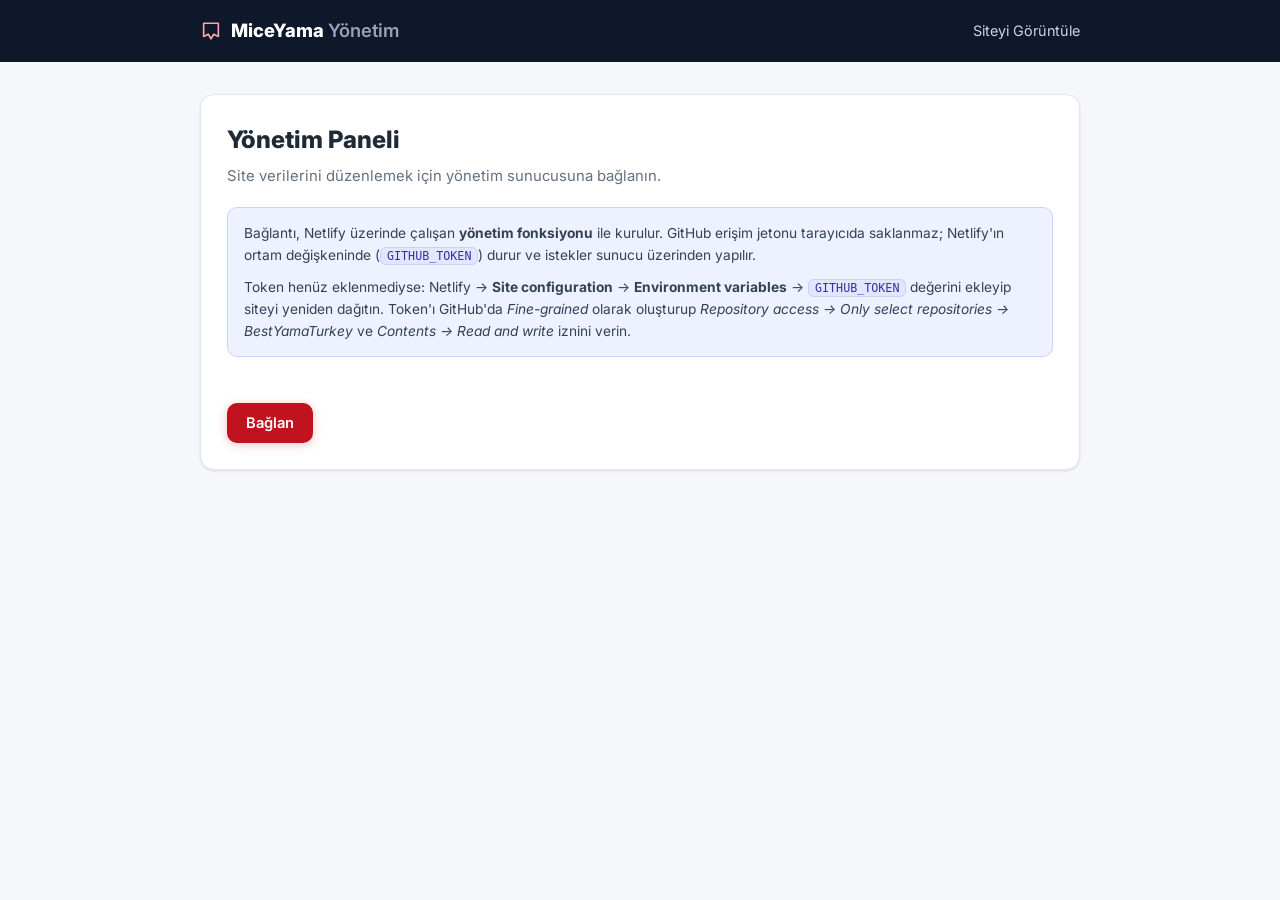
<file: admin.html>
<!DOCTYPE html>
<html lang="tr">
<head>
<meta charset="UTF-8">
<meta name="viewport" content="width=device-width, initial-scale=1.0">
<title>MiceYama — Yönetim Paneli</title>
<meta name="robots" content="noindex, nofollow">
<link rel="icon" href="data:image/svg+xml,%3Csvg xmlns='http://www.w3.org/2000/svg' viewBox='0 0 24 24'%3E%3Cpath fill='%23c1121f' d='M4 3.5v14.5l5-2.5 3 5 3-5 5 2.5v-14.5z'/%3E%3C/svg%3E">
<link rel="preconnect" href="https://fonts.googleapis.com">
<link rel="preconnect" href="https://fonts.gstatic.com" crossorigin>
<link href="https://fonts.googleapis.com/css2?family=Inter:wght@400;500;600;700;800&display=swap" rel="stylesheet">
<link rel="stylesheet" href="css/admin.css">
</head>
<body>

<header class="a-header">
  <div class="a-container">
    <a href="index.html" class="a-brand">
      <svg viewBox="0 0 24 24" width="22" height="22" aria-hidden="true">
        <path fill="none" stroke="currentColor" stroke-width="1.8" stroke-linejoin="round" d="M4 3.5v14.5l5-2.5 3 5 3-5 5 2.5v-14.5z"/>
      </svg>
      <span>MiceYama <em>Yönetim</em></span>
    </a>
    <div class="a-head-actions">
      <a href="index.html" class="a-link">Siteyi Görüntüle</a>
      <button class="a-btn a-btn-outline a-hide" id="logoutBtn">Çıkış</button>
    </div>
  </div>
</header>

<main class="a-main">
  <div class="a-container">

    <!-- ===== GİRİŞ ===== -->
    <section class="a-card a-login" id="loginView">
      <h1>Yönetim Paneli</h1>
      <p class="a-muted">Site verilerini düzenlemek için yönetim sunucusuna bağlanın.</p>
      <div class="a-note">
        <p>
          Bağlantı, Netlify üzerinde çalışan <strong>yönetim fonksiyonu</strong> ile kurulur.
          GitHub erişim jetonu tarayıcıda saklanmaz; Netlify'ın ortam değişkeninde
          (<code>GITHUB_TOKEN</code>) durur ve istekler sunucu üzerinden yapılır.
        </p>
        <p>
          Token henüz eklenmediyse: Netlify → <strong>Site configuration</strong> →
          <strong>Environment variables</strong> → <code>GITHUB_TOKEN</code> değerini ekleyip
          siteyi yeniden dağıtın. Token'ı GitHub'da <em>Fine-grained</em> olarak oluşturup
          <em>Repository access → Only select repositories → BestYamaTurkey</em> ve
          <em>Contents → Read and write</em> iznini verin.
        </p>
      </div>
      <p class="a-error" id="loginError" role="alert"></p>
      <button class="a-btn a-btn-primary" id="loginBtn">Bağlan</button>
    </section>

    <!-- ===== PANEL ===== -->
    <section class="a-hide" id="panelView">
      <div class="a-toolbar">
        <div class="a-status" id="connStatus">Bağlanılıyor…</div>
        <div class="a-toolbar-right">
          <button class="a-btn a-btn-outline" id="saveBtn">Değişiklikleri Kaydet</button>
        </div>
      </div>
      <p class="a-save-status" id="saveStatus"></p>

      <nav class="a-tabs" id="tabs">
        <button class="a-tab is-active" data-tab="download">İndirme &amp; Dosyalar</button>
        <button class="a-tab" data-tab="games">Oyunlar</button>
        <button class="a-tab" data-tab="duyurular">Duyurular</button>
        <button class="a-tab" data-tab="blog">Blog Yazıları</button>
        <button class="a-tab" data-tab="social">Sosyal Medya</button>
        <button class="a-tab" data-tab="faq">SSS</button>
        <button class="a-tab" data-tab="settings">Ayarlar</button>
      </nav>

      <!-- İndirme -->
      <section class="a-tabpane is-active" data-pane="download">
        <div class="a-card">
          <h2>İndirme Ayarları</h2>
          <p class="a-muted">Setup dosyası ekleyin veya doğrudan bağlantı verin.</p>
          <div class="a-grid">
            <label class="a-field">
              <span>Sürüm (örn. 0.1.0)</span>
              <input type="text" id="dlVersion" placeholder="0.1.0">
            </label>
            <label class="a-field">
              <span>Boyut (örn. 5,6 MB)</span>
              <input type="text" id="dlSize" placeholder="5,6 MB">
            </label>
          </div>
          <label class="a-field">
            <span>Not</span>
            <input type="text" id="dlNote" placeholder="Tek tıkla iner, kurulumu kolaydır.">
          </label>
          <label class="a-field">
            <span>Doğrudan indirme bağlantısı</span>
            <input type="url" id="dlUrl" placeholder="https://...">
          </label>

          <div class="a-row a-row-actions">
            <button class="a-btn a-btn-outline" id="fetchReleaseBtn">Son GitHub sürümünü çek</button>
            <label class="a-btn a-btn-outline" for="fileInput">Setup dosyası yükle</label>
            <input type="file" id="fileInput" class="a-file" accept=".mr,.zip,.exe,.rar,.7z,.ms">
          </div>
          <p class="a-upload-status" id="uploadStatus"></p>
        </div>
      </section>

      <!-- Oyunlar -->
      <section class="a-tabpane" data-pane="games">
        <div class="a-card">
          <div class="a-card-head">
            <h2>Oyunlar</h2>
            <div class="a-head-right">
              <input type="search" id="gameSearch" class="a-search" placeholder="Oyun ara…">
              <button class="a-btn a-btn-outline" id="addGameBtn">+ Yeni Oyun</button>
            </div>
          </div>
          <div id="gamesEditor"></div>
        </div>
      </section>

      <!-- Duyurular -->
      <section class="a-tabpane" data-pane="duyurular">
        <div class="a-card">
          <div class="a-card-head">
            <h2>Duyurular</h2>
            <button class="a-btn a-btn-outline" id="addAnnounceBtn">+ Yeni Duyuru</button>
          </div>
          <p class="a-muted">Ana sayfadaki duyuru bölümünde ve Duyurular sayfasında gösterilir.</p>
          <div id="announceEditor"></div>
        </div>
        <div class="a-card">
          <div class="a-card-head">
            <h2>Duyuru Kategorileri</h2>
            <button class="a-btn a-btn-outline" id="addAnnounceCatBtn">+ Yeni Kategori</button>
          </div>
          <p class="a-muted">Navbar ve Duyurular sayfasındaki filtre sekmelerinde görünür.</p>
          <div id="announceCatsEditor"></div>
        </div>
      </section>

      <!-- Blog -->
      <section class="a-tabpane" data-pane="blog">
        <div class="a-card">
          <div class="a-card-head">
            <h2>Blog Yazıları</h2>
            <button class="a-btn a-btn-outline" id="addPostBtn">+ Yeni Yazı</button>
          </div>
          <p class="a-muted">Ana sayfadaki blog bölümünde ve Blog sayfasında gösterilir.</p>
          <div id="postsEditor"></div>
        </div>
      </section>

      <!-- Sosyal -->
      <section class="a-tabpane" data-pane="social">
        <div class="a-card">
          <div class="a-card-head">
            <h2>Sosyal Medya</h2>
            <button class="a-btn a-btn-outline" id="addSocialBtn">+ Yeni Hesap</button>
          </div>
          <p class="a-muted">Sosyal sayfasında listelenen topluluk hesapları.</p>
          <div id="socialsEditor"></div>
        </div>
      </section>

      <!-- SSS -->
      <section class="a-tabpane" data-pane="faq">
        <div class="a-card">
          <div class="a-card-head">
            <h2>Sık Sorulan Sorular</h2>
            <button class="a-btn a-btn-outline" id="addFaqBtn">+ Yeni Soru</button>
          </div>
          <div id="faqEditor"></div>
        </div>
      </section>

      <!-- Ayarlar -->
      <section class="a-tabpane" data-pane="settings">
        <div class="a-card">
          <h2>Kategoriler</h2>
          <p class="a-muted">Yamaların ayrıldığı kategoriler. Kategori bağlantısı, kategori sayfasını açar.</p>
          <div class="a-card-head" style="margin-bottom:14px;">
            <button class="a-btn a-btn-outline" id="addCatBtn">+ Yeni Kategori</button>
          </div>
          <div id="catsEditor"></div>
        </div>
        <div class="a-card">
          <h2>Site Ayarları</h2>
          <div class="a-grid">
            <label class="a-field">
              <span>Site adı</span>
              <input type="text" id="setName">
            </label>
            <label class="a-field">
              <span>Hero rozeti</span>
              <input type="text" id="setBadge">
            </label>
          </div>
          <label class="a-field">
            <span>Hero başlığı</span>
            <input type="text" id="setHeroTitle">
          </label>
          <label class="a-field">
            <span>Hero açıklaması</span>
            <textarea id="setHeroSub" rows="2"></textarea>
          </label>
          <label class="a-field">
            <span>İletişim e-postası</span>
            <input type="text" id="setEmail">
          </label>
          <label class="a-field">
            <span>İletişim notu</span>
            <input type="text" id="setEmailNote">
          </label>
          <label class="a-field">
            <span>Alt bilgi (footer) metni</span>
            <textarea id="setFooterNote" rows="2"></textarea>
          </label>
        </div>
      </section>
    </section>
  </div>
</main>

<script src="js/admin.js"></script>

<div class="a-toasts" id="toasts" aria-live="polite"></div>

<div class="a-modal-mask" id="confirmMask" aria-hidden="true">
  <div class="a-modal a-modal-sm" role="dialog" aria-modal="true" aria-labelledby="confirmTitle">
    <div class="a-modal-head">
      <h3 id="confirmTitle">Emin misiniz?</h3>
      <button type="button" class="a-modal-close" id="confirmClose" aria-label="Kapat">&times;</button>
    </div>
    <p class="a-confirm-msg" id="confirmMsg"></p>
    <div class="a-modal-actions">
      <button type="button" class="a-btn a-btn-outline" id="confirmCancel">Vazgeç</button>
      <button type="button" class="a-btn a-btn-danger" id="confirmYes">Evet, Sil</button>
    </div>
  </div>
</div>
</body>
</html>
</file>
<file: css/admin.css>
/* ============================================================
   MiceYama — Yönetim paneli stilleri
   ============================================================ */

:root {
  --primary: #c1121f;
  --primary-dark: #9c0f1a;
  --primary-soft: #fdebec;
  --ink: #1f2a37;
  --muted: #637083;
  --bg: #f5f7fa;
  --surface: #ffffff;
  --border: #e2e8f0;
  --ok: #15803d;
  --bad: #b91c1c;
  --radius: 14px;
  --shadow: 0 1px 3px rgba(16, 24, 40, 0.08), 0 1px 2px rgba(16, 24, 40, 0.04);
  --font: "Inter", system-ui, -apple-system, "Segoe UI", sans-serif;
}

* { margin: 0; padding: 0; box-sizing: border-box; }

body {
  font-family: var(--font);
  background: var(--bg);
  color: var(--ink);
  line-height: 1.6;
  -webkit-font-smoothing: antialiased;
}

.a-container { max-width: 920px; margin: 0 auto; padding: 0 20px; }
.a-hide { display: none !important; }

::selection { background: rgba(193, 18, 31, 0.18); }

/* ---- Üst bar ---- */
.a-header {
  background: #0f172a;
  color: #fff;
  position: sticky;
  top: 0;
  z-index: 50;
}
.a-header .a-container {
  display: flex;
  align-items: center;
  justify-content: space-between;
  gap: 16px;
  height: 62px;
}
.a-brand { display: inline-flex; align-items: center; gap: 9px; font-weight: 800; font-size: 1.15rem; color: #fff; text-decoration: none; }
.a-brand svg { color: #fca5a5; }
.a-brand em { font-style: normal; font-weight: 600; color: #94a3b8; }
.a-head-actions { display: flex; align-items: center; gap: 12px; }
.a-link { color: #cbd5e1; font-size: 0.9rem; text-decoration: none; }
.a-link:hover { color: #fff; }

/* ---- Butonlar ---- */
.a-btn {
  display: inline-flex;
  align-items: center;
  justify-content: center;
  gap: 8px;
  padding: 10px 18px;
  border-radius: 10px;
  border: 1px solid transparent;
  font-family: var(--font);
  font-weight: 600;
  font-size: 0.92rem;
  cursor: pointer;
  transition: background 0.15s ease, border-color 0.15s ease, box-shadow 0.15s ease, transform 0.1s ease;
}
.a-btn:active { transform: translateY(1px); }
.a-btn-primary { background: var(--primary); color: #fff; box-shadow: 0 2px 10px rgba(193, 18, 31, 0.25); }
.a-btn-primary:hover { background: var(--primary-dark); }
.a-btn-outline { background: var(--surface); color: var(--ink); border-color: var(--border); }
.a-btn-outline:hover { border-color: var(--primary); color: var(--primary); }

/* ---- Genel ---- */
.a-main { padding: 32px 0 64px; }

.a-card {
  background: var(--surface);
  border: 1px solid var(--border);
  border-radius: var(--radius);
  box-shadow: var(--shadow);
  padding: 26px;
  margin-bottom: 18px;
}
.a-card h1 { font-size: 1.5rem; font-weight: 800; margin-bottom: 6px; }
.a-card h2 { font-size: 1.2rem; font-weight: 800; margin-bottom: 4px; }
.a-muted { color: var(--muted); font-size: 0.93rem; margin-bottom: 18px; }

.a-field { display: flex; flex-direction: column; gap: 6px; margin-bottom: 16px; }
.a-field > span { font-size: 0.85rem; font-weight: 600; color: #46556b; }
.a-field input,
.a-field textarea,
.a-field select {
  padding: 10px 14px;
  border: 1px solid var(--border);
  border-radius: 10px;
  font-family: var(--font);
  font-size: 0.95rem;
  color: var(--ink);
  background: #fbfcfe;
  transition: border-color 0.15s ease, box-shadow 0.15s ease;
  width: 100%;
}
.a-field input:focus,
.a-field textarea:focus,
.a-field select:focus {
  outline: none;
  border-color: var(--primary);
  box-shadow: 0 0 0 3px rgba(193, 18, 31, 0.12);
  background: #fff;
}
.a-field textarea { resize: vertical; }

.a-grid { display: grid; grid-template-columns: 1fr 1fr; gap: 0 16px; }
@media (max-width: 640px) { .a-grid { grid-template-columns: 1fr; } }

.a-hint {
  font-size: 0.82rem;
  color: var(--muted);
  background: #f8fafc;
  border: 1px dashed var(--border);
  border-radius: 10px;
  padding: 12px 14px;
  margin-bottom: 16px;
}
.a-note {
  font-size: 0.86rem;
  color: #334155;
  background: #eef2ff;
  border: 1px solid #c7d2fe;
  border-radius: 10px;
  padding: 14px 16px;
  margin-bottom: 16px;
  display: grid;
  gap: 10px;
}
.a-note code {
  background: #e0e7ff;
  border: 1px solid #c7d2fe;
  color: #3730a3;
  padding: 1px 6px;
  border-radius: 6px;
  font-size: 0.85em;
}
.a-error { color: var(--bad); font-size: 0.9rem; margin-bottom: 12px; min-height: 1.2em; }

.a-row { display: flex; align-items: center; gap: 12px; flex-wrap: wrap; }
.a-row-actions { margin-top: 6px; }
.a-file { display: none; }
.a-upload-status { font-size: 0.85rem; color: var(--muted); margin-top: 12px; min-height: 1.2em; }

/* ---- Araç çubuğu / sekmeler ---- */
.a-toolbar {
  display: flex;
  align-items: center;
  justify-content: space-between;
  gap: 14px;
  flex-wrap: wrap;
  margin-bottom: 16px;
}
.a-status { font-size: 0.9rem; color: var(--muted); }
.a-status.ok { color: var(--ok); }
.a-save-status { font-size: 0.9rem; margin: 0 0 14px; min-height: 1.2em; }
.a-save-status.ok { color: var(--ok); }
.a-save-status.bad { color: var(--bad); }

.a-tabs { display: flex; gap: 6px; flex-wrap: wrap; margin-bottom: 20px; }
.a-tab {
  padding: 9px 18px;
  border-radius: 10px;
  border: 1px solid var(--border);
  background: var(--surface);
  font-family: var(--font);
  font-weight: 600;
  font-size: 0.92rem;
  color: #46556b;
  cursor: pointer;
  transition: all 0.15s ease;
}
.a-tab:hover { border-color: var(--border-strong); }
.a-tab.is-active { background: var(--primary); border-color: var(--primary); color: #fff; }

.a-tabpane { display: none; }
.a-tabpane.is-active { display: block; }

.a-card-head { display: flex; align-items: center; justify-content: space-between; gap: 14px; margin-bottom: 16px; }

/* ---- Oyun / SSS editör satırları ---- */
.a-row-card {
  background: #f8fafc;
  border: 1px solid var(--border);
  border-radius: 12px;
  padding: 18px;
  margin-bottom: 14px;
}
.a-row-card-head { display: flex; align-items: center; justify-content: space-between; gap: 12px; margin-bottom: 14px; }
.a-row-card-head strong { font-size: 0.95rem; }
.a-del { background: none; border: 1px solid var(--border); color: var(--bad); font-size: 0.85rem; font-weight: 600; border-radius: 8px; padding: 6px 12px; cursor: pointer; }
.a-del:hover { border-color: var(--bad); background: #fef2f2; }

.a-inline { display: grid; grid-template-columns: repeat(auto-fit, minmax(150px, 1fr)); gap: 0 14px; }

.a-empty { color: var(--muted); font-size: 0.92rem; padding: 12px 0; }

/* ---- Görsel alanı ---- */
.a-btn-danger { background: #fef2f2; color: var(--bad); border-color: #fecaca; }
.a-btn-danger:hover { background: #fee2e2; border-color: var(--bad); }

.a-image-field {
  border: 1px dashed var(--border-strong);
  border-radius: 12px;
  padding: 14px;
  background: #fbfcfe;
}
.a-image-preview {
  display: flex;
  align-items: center;
  justify-content: center;
  margin: 8px 0 12px;
  background: repeating-conic-gradient(#e2e8f0 0 25%, #f1f5f9 0 50%) 0 0 / 16px 16px;
  border: 1px solid var(--border);
  border-radius: 10px;
  min-height: 120px;
  overflow: hidden;
}
.a-image-preview img { max-height: 260px; max-width: 100%; display: block; border-radius: 8px; }
.a-image-empty { color: var(--muted); font-size: 0.85rem; padding: 24px 16px; text-align: center; }
.a-image-actions { margin-top: 4px; }

/* ---- Arama ---- */
.a-head-right { display: flex; align-items: center; gap: 10px; flex-wrap: wrap; }
.a-search {
  padding: 9px 14px;
  border: 1px solid var(--border);
  border-radius: 10px;
  font-family: var(--font);
  font-size: 0.9rem;
  color: var(--ink);
  background: #fbfcfe;
  width: 180px;
  transition: border-color 0.15s ease, box-shadow 0.15s ease;
}
.a-search:focus {
  outline: none;
  border-color: var(--primary);
  box-shadow: 0 0 0 3px rgba(193, 18, 31, 0.12);
  background: #fff;
}

/* ---- Kaydet butonu durumları ---- */
.a-btn.is-dirty {
  border-color: var(--primary);
  box-shadow: 0 0 0 3px rgba(193, 18, 31, 0.15);
  position: relative;
}
.a-btn.is-dirty::before {
  content: "";
  position: absolute;
  top: 7px;
  right: 8px;
  width: 8px;
  height: 8px;
  border-radius: 50%;
  background: var(--primary);
  box-shadow: 0 0 0 3px rgba(193, 18, 31, 0.25);
  animation: a-pulse 1.4s ease infinite;
}
.a-btn.is-loading {
  color: transparent !important;
  pointer-events: none;
  position: relative;
}
.a-btn.is-loading::after {
  content: "";
  position: absolute;
  left: 50%;
  top: 50%;
  width: 16px;
  height: 16px;
  margin: -8px 0 0 -8px;
  border: 2px solid rgba(255, 255, 255, 0.35);
  border-top-color: #fff;
  border-radius: 50%;
  animation: a-spin 0.7s linear infinite;
}
@keyframes a-pulse { 0%, 100% { opacity: 1; } 50% { opacity: 0.35; } }
@keyframes a-spin { to { transform: rotate(360deg); } }

/* ---- Onay modalı ---- */
.a-modal-mask {
  position: fixed;
  inset: 0;
  z-index: 1500;
  background: rgba(15, 23, 42, 0.55);
  display: none;
  align-items: center;
  justify-content: center;
  padding: 20px;
}
.a-modal-mask.is-open { display: flex; }
.a-modal {
  background: #fff;
  border-radius: 16px;
  box-shadow: 0 30px 80px rgba(0, 0, 0, 0.35);
  width: min(480px, 100%);
  padding: 24px;
  animation: a-modal-in 0.18s ease;
}
.a-modal-head { display: flex; align-items: center; justify-content: space-between; gap: 14px; margin-bottom: 8px; }
.a-modal-head h3 { font-size: 1.1rem; font-weight: 800; }
.a-modal-close { background: none; border: none; font-size: 1.6rem; line-height: 1; color: var(--muted); cursor: pointer; padding: 0 4px; }
.a-modal-close:hover { color: var(--bad); }
.a-modal-actions { display: flex; gap: 12px; justify-content: flex-end; margin-top: 18px; }
.a-confirm-msg { color: var(--muted); font-size: 0.95rem; }
body.a-modal-lock { overflow: hidden; }
@keyframes a-modal-in { from { opacity: 0; transform: scale(0.97); } to { opacity: 1; transform: none; } }

/* ---- Bildirimler (toast) ---- */
.a-toasts {
  position: fixed;
  right: 20px;
  bottom: 20px;
  z-index: 2000;
  display: flex;
  flex-direction: column;
  gap: 10px;
  max-width: 360px;
}
.a-toast {
  display: flex;
  align-items: center;
  gap: 10px;
  background: #0f172a;
  color: #fff;
  border-radius: 12px;
  padding: 13px 16px;
  box-shadow: 0 12px 32px rgba(2, 6, 23, 0.35);
  border-left: 4px solid #38bdf8;
  font-size: 0.9rem;
  animation: a-toast-in 0.22s ease;
}
.a-toast.ok { border-left-color: #22c55e; }
.a-toast.bad { border-left-color: var(--bad); }
.a-toast-close { background: none; border: none; color: #94a3b8; font-size: 1.1rem; cursor: pointer; line-height: 1; margin-left: auto; }
.a-toast.out { animation: a-toast-out 0.25s ease forwards; }
@keyframes a-toast-in { from { opacity: 0; transform: translateY(8px); } to { opacity: 1; transform: none; } }
@keyframes a-toast-out { to { opacity: 0; transform: translateY(8px); } }

/* ---- Kartlara hafif cilvelik ---- */
.a-row-card { transition: border-color 0.15s ease, box-shadow 0.15s ease; }
.a-row-card:hover { border-color: #cbd5e1; box-shadow: 0 4px 16px rgba(16, 24, 40, 0.06); }
.a-card { transition: box-shadow 0.2s ease; }
.a-card:hover { box-shadow: 0 6px 24px rgba(16, 24, 40, 0.09); }
</file>
